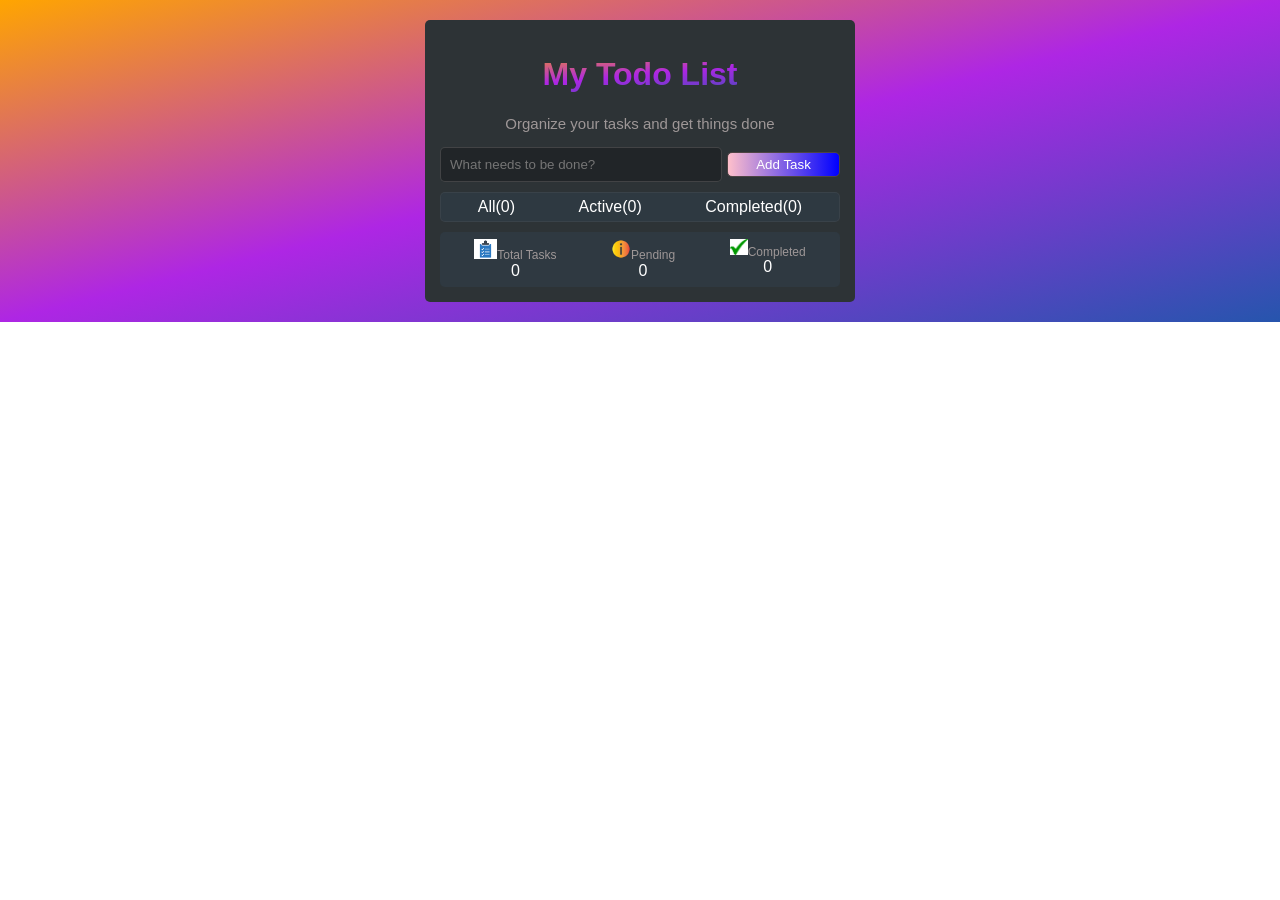
<file: index.html>
<!DOCTYPE html>
<html lang="en">
<head>
    <meta charset="UTF-8">
    <meta name="viewport" content="width=device-width, initial-scale=1.0">
    <link rel="stylesheet" href="style.css">
    <title>Document</title>
</head>
<body>
    <div class="grand-parent">
    <div class="parent">
        <div class="child">
        <h1>My Todo List</h1>
        <p>Organize your tasks and get things done</p>
        <div class="input">
        <input type="text" placeholder="What needs to be done?">
        <button id="button">Add Task</button>
        </div>
        <div class="error"></div>
        <div class="check"><span>All<span id="all">(0)</span></span><span>Active<span id="active">(0)</span></span><span>Completed<span id="completed">(0)</span></span></div>
        <div class="add">

    </div>
        <div class="checking"> 
            <span><img src="task.png" alt="" id="task">Total Tasks <span id="overallall">0</span></span>
            <span><img src="pending.png" alt="" id="pending">Pending <span id="overallactive">0</span></span>
            <span><img src="completed.png" alt="" id="complete">Completed <span id="overallcomplete">0</span></span>
        </div>
        </div>
    </div>
    </div>
    <script>
        let btn=document.querySelector("button")
        let input=document.querySelector("input")
        let add=document.querySelector(".add")
        let error=document.querySelector(".error")
        let para=document.createElement("p")
        let all=document.getElementById("all")
        let active=document.getElementById("active")
        let completed=document.getElementById("completed")
        let checking=document.querySelector(".checking")
        para.style.display="block"
        let overallall=document.getElementById("overallall")
        let overallactive=document.getElementById("overallactive")
        let overallcomplete=document.getElementById("overallcomplete")
        let allcount=0
        let activecount=0
        let completecount=0
        btn.addEventListener("click",()=>{
            let ans=input.value
            if(ans.trim()===""){
                para.textContent="Please fill this field...."
                para.style.color="red"
                error.append(para)
            }
            else{
                para.textContent=""
            let div=document.createElement("div")
            activecount++
            allcount++
            all.textContent=`(${allcount})`
            overallall.textContent=allcount
            active.textContent=`(${activecount})`
            overallactive.textContent=activecount
            div.style.display="flex"
            div.style.justifyContent="space-between"
            div.style.padding="10px"
            div.style.boxSizing="border-box"
            let checkbox=document.createElement("input")
            checkbox.style.width="5%"
            checkbox.style.display="flex"
            checkbox.type="checkbox"
            div.append(checkbox)
            let text=document.createElement("span")
            text.style.overflow="hidden"
            text.textContent=ans
            text.style.flexGrow="1"
            text.style.marginLeft="5px"
            div.append(text)
            checkbox.addEventListener("click",()=>{
                if(checkbox.checked){
                console.log("checked")
                text.style.textDecoration="line-through"
                completecount++
                activecount--
                }
                else{
                    text.style.textDecoration="none"
                    completecount--
                    activecount++
                    console.log("not check")
                }
                completed.textContent=`(${completecount})`
                overallcomplete.textContent=completecount
                active.textContent=`(${activecount})`
                overallactive.textContent=activecount
                console.log("eppavume")
            })
            let newdiv=document.createElement("div")
            newdiv.style.display="flex"
            newdiv.style.justifyContent="flex-end"
            newdiv.style.width="20%"
            div.append(newdiv)
            let create=document.createElement("img")
            let image=document.createElement("img")
            create.src="edit.png"
            create.style.width="20px"
            create.style.marginRight="7px"
            create.addEventListener("click",()=>{
                let change=prompt("enter a new:",ans)
                if(change !== null && change.trim() !==""){
                    text.textContent=change
                    ans=change
                }
            })
            newdiv.append(create)
            image.src="delete.png"
            image.style.width="20px"
            image.addEventListener("click",()=>{
                allcount--
                all.textContent=`(${allcount})`
                overallall.textContent=allcount
                console.log(activecount)
                if(checkbox.checked){
                    completecount--
                    completed.textContent=`(${completecount})`
                    overallcomplete.textContent=completecount
                }
                else{
                    activecount--
                    active.textContent=`(${activecount})`
                    overallactive.textContent=activecount
                }
                div.remove()
            })
            console.log(image)
            newdiv.append(image)
            add.append(div)
            div.style.marginTop="10px"
            div.style.backgroundColor="rgba(53, 77, 99, 0.253)"
            input.value=""
            console.log(ans)}
        })
    </script>
</body>
</html>
</file>
<file: style.css>
body{
    margin: 0;
    font-family:sans-serif;
}
.parent{
    width: 100%;
    display: flex;
    align-items: center;
    justify-content: center;
    background: linear-gradient(to bottom right,orange,rgb(174, 38, 228),rgb(38, 85, 173));
    padding-bottom: 20px;
}
.child{
    width: 400px;
    margin-top: 20px;
    padding: 15px;
    background-color: rgb(45, 51, 54);
    color: white;
    border-radius: 5px;
    overflow: hidden;
}
h1{
    display: flex;
    justify-content: center;
    background: linear-gradient(to bottom right,orange,rgb(174, 38, 228),rgb(38, 85, 173));
    color: transparent;
    background-clip: text;
}
p{
    display: flex;
    justify-content: center;
    font-size: 15px;
    color: rgb(158, 151, 151);
}
.input{
    display: flex;
    align-items: center;
}
input{
    width: 70%;
    padding: 9px;
    background-color: rgba(0, 0, 0, 0.26);
    border-radius: 5px;
    border: 1px solid rgba(238, 230, 230, 0.158);
    color: white;
}
#button{
    margin-left: 5px;
    width: 30%;
    box-sizing: border-box;
    padding: 4px;
    background: linear-gradient(to right,pink,blue);
    border: 1px solid rgb(78, 68, 68);
    border-radius: 5px;
    color: white;
}
.check{
    margin-top: 10px;
    width: 100%;
    border: 1px solid rgba(128, 121, 121, 0.13);
    padding: 5px;
    display: flex;
    justify-content: space-around;
    box-sizing: border-box;
    background-color: rgba(53, 77, 99, 0.253);
    border-radius: 5px;
}
#task{
    width: 23px;
}
#pending{
    width: 20px;
}
#complete{
    width: 18px;
}
.checking{
    display: flex;
    justify-content: space-around;
    /* border: 1px solid; */
    padding: 7px;
    margin-top: 10px;
    font-size: 12px;
    background-color: rgba(53, 77, 99, 0.253);
    border-radius: 5px;
    color: rgb(158, 151, 151);;
}
.add{
    display: flex;
    flex-direction: column;
    justify-content: space-around;
}
#overallall,#overallactive,#overallcomplete{
    color: white;
    font-size: 16px;
    display: flex;
    justify-content: center;
}
</file>
